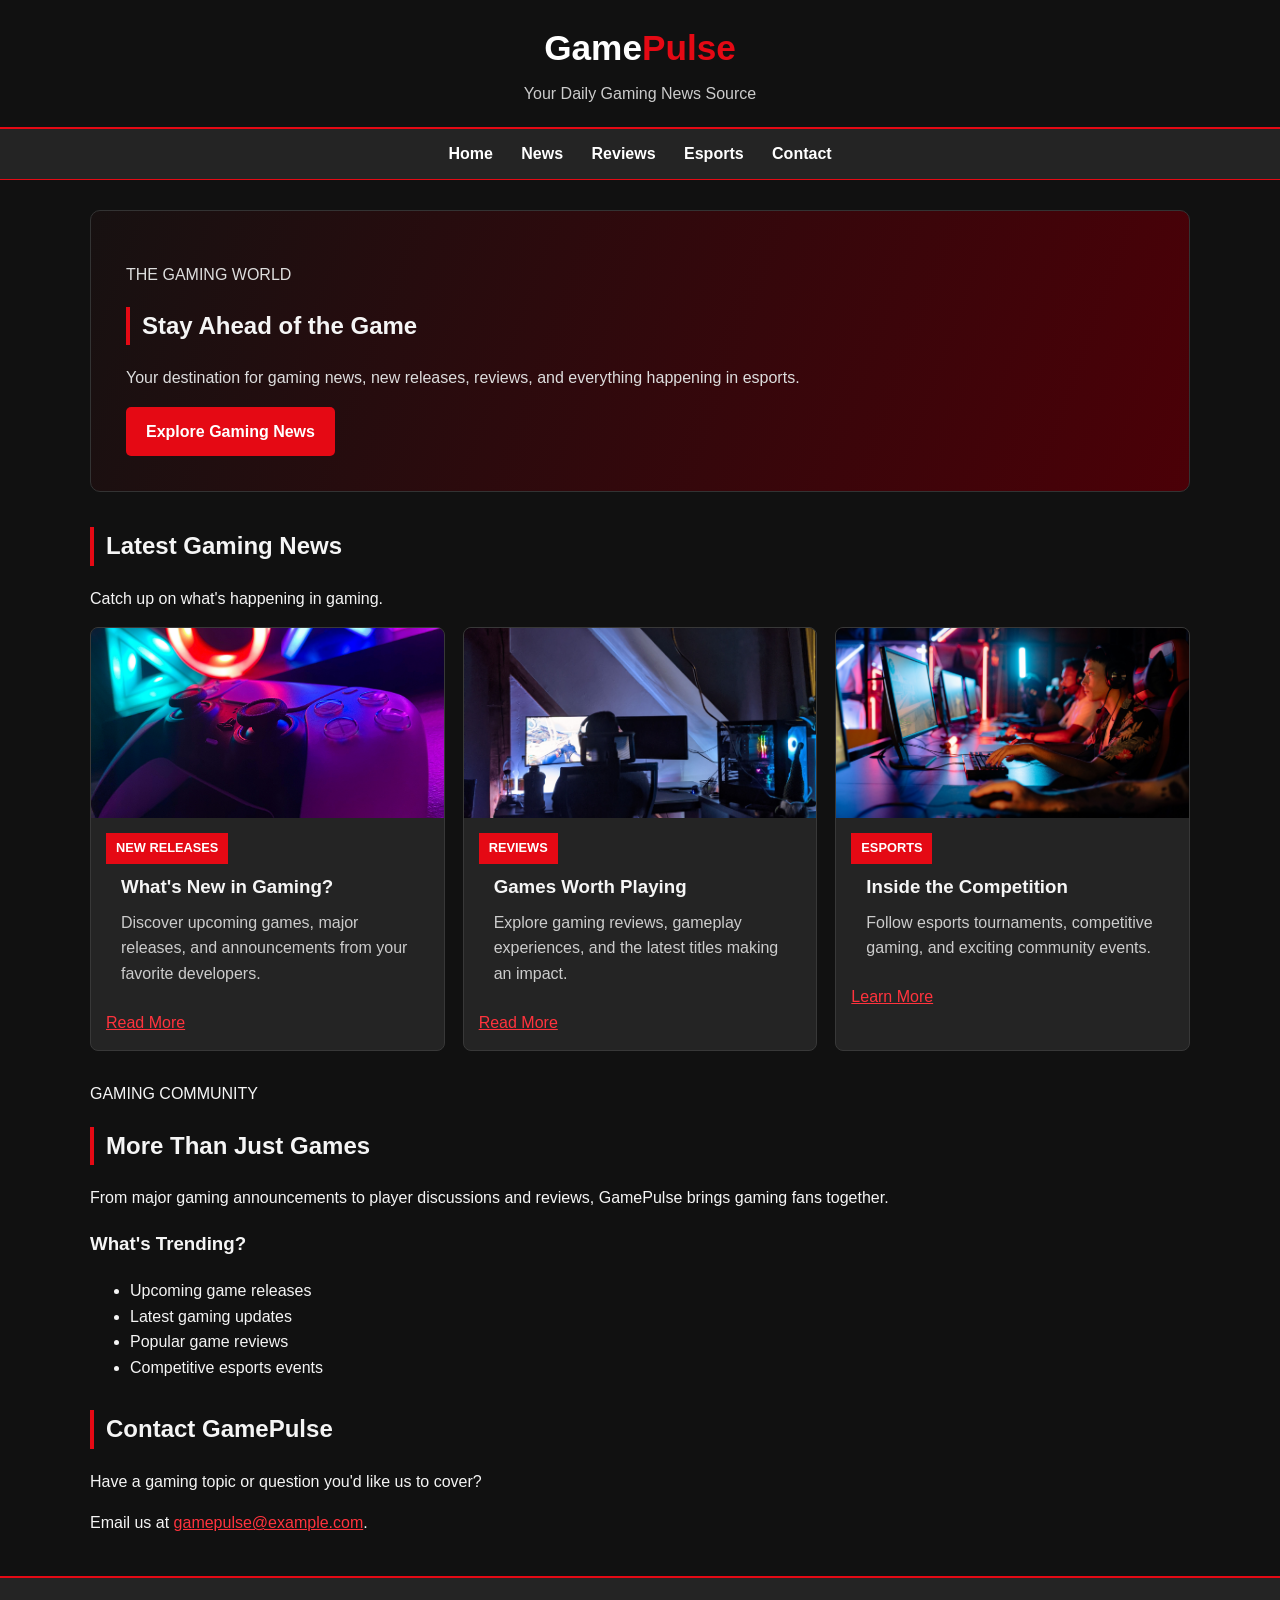
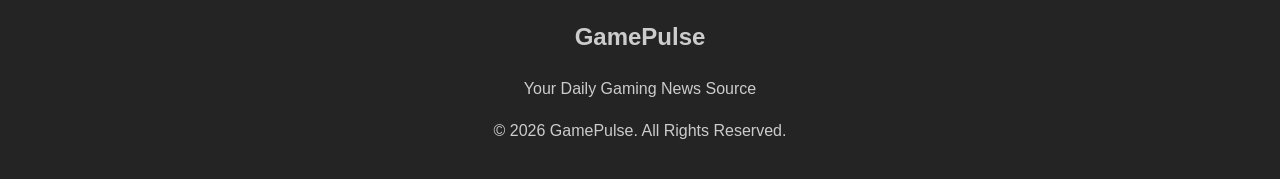
<file: index.html>
<!DOCTYPE html>
<html lang="en">
<head>
    <meta charset="UTF-8">
    <meta name="viewport" content="width=device-width, initial-scale=1.0">
    <meta name="description" content="GamePulse brings you the latest gaming news, game releases, reviews, and esports updates.">
    <meta name="keywords" content="gaming, gaming news, video games, game reviews, esports">
    <meta name="author" content="GamePulse">
    <title>GamePulse | Gaming News</title>
    <link rel="stylesheet" href="style.css">
</head>

<body>

    <header>
        <h1>Game<span>Pulse</span></h1>
        <p>Your Daily Gaming News Source</p>
    </header>

    <nav>
        <a href="index.html">Home</a>
        <a href="news.html">News</a>
        <a href="reviews.html">Reviews</a>
        <a href="index.html#esports">Esports</a>
        <a href="index.html#contact">Contact</a>
    </nav>

    <main>

        <section class="hero">
            <p>THE GAMING WORLD</p>
            <h2>Stay Ahead of the Game</h2>
            <p>Your destination for gaming news, new releases, reviews, and everything happening in esports.</p>
            <a href="news.html" class="button">Explore Gaming News</a>
        </section>

        <section class="content-section">
            <h2>Latest Gaming News</h2>
            <p>Catch up on what's happening in gaming.</p>

            <div class="card-container">

                <article class="card">
                    <div class="card-image image-one"></div>
                    <div class="card-content">
                        <span class="category">NEW RELEASES</span>
                        <h3>What's New in Gaming?</h3>
                        <p>Discover upcoming games, major releases, and announcements from your favorite developers.</p>
                        <a href="news.html">Read More</a>
                    </div>
                </article>

                <article class="card">
                    <div class="card-image image-two"></div>
                    <div class="card-content">
                        <span class="category">REVIEWS</span>
                        <h3>Games Worth Playing</h3>
                        <p>Explore gaming reviews, gameplay experiences, and the latest titles making an impact.</p>
                        <a href="reviews.html">Read More</a>
                    </div>
                </article>

                <article class="card">
                    <div class="card-image image-three"></div>
                    <div class="card-content">
                        <span class="category">ESPORTS</span>
                        <h3>Inside the Competition</h3>
                        <p>Follow esports tournaments, competitive gaming, and exciting community events.</p>
                        <a href="#esports">Learn More</a>
                    </div>
                </article>

            </div>
        </section>

        <section class="content-section" id="esports">
            <p>GAMING COMMUNITY</p>
            <h2>More Than Just Games</h2>
            <p>From major gaming announcements to player discussions and reviews, GamePulse brings gaming fans together.</p>

            <h3>What's Trending?</h3>
            <ul>
                <li>Upcoming game releases</li>
                <li>Latest gaming updates</li>
                <li>Popular game reviews</li>
                <li>Competitive esports events</li>
            </ul>
        </section>

        <section class="content-section" id="contact">
            <h2>Contact GamePulse</h2>
            <p>Have a gaming topic or question you'd like us to cover?</p>
            <p>Email us at <a href="mailto:gamepulse@example.com">gamepulse@example.com</a>.</p>
        </section>

    </main>

    <footer>
        <h2>GamePulse</h2>
        <p>Your Daily Gaming News Source</p>
        <p>&copy; 2026 GamePulse. All Rights Reserved.</p>
    </footer>

</body>
</html>
</file>
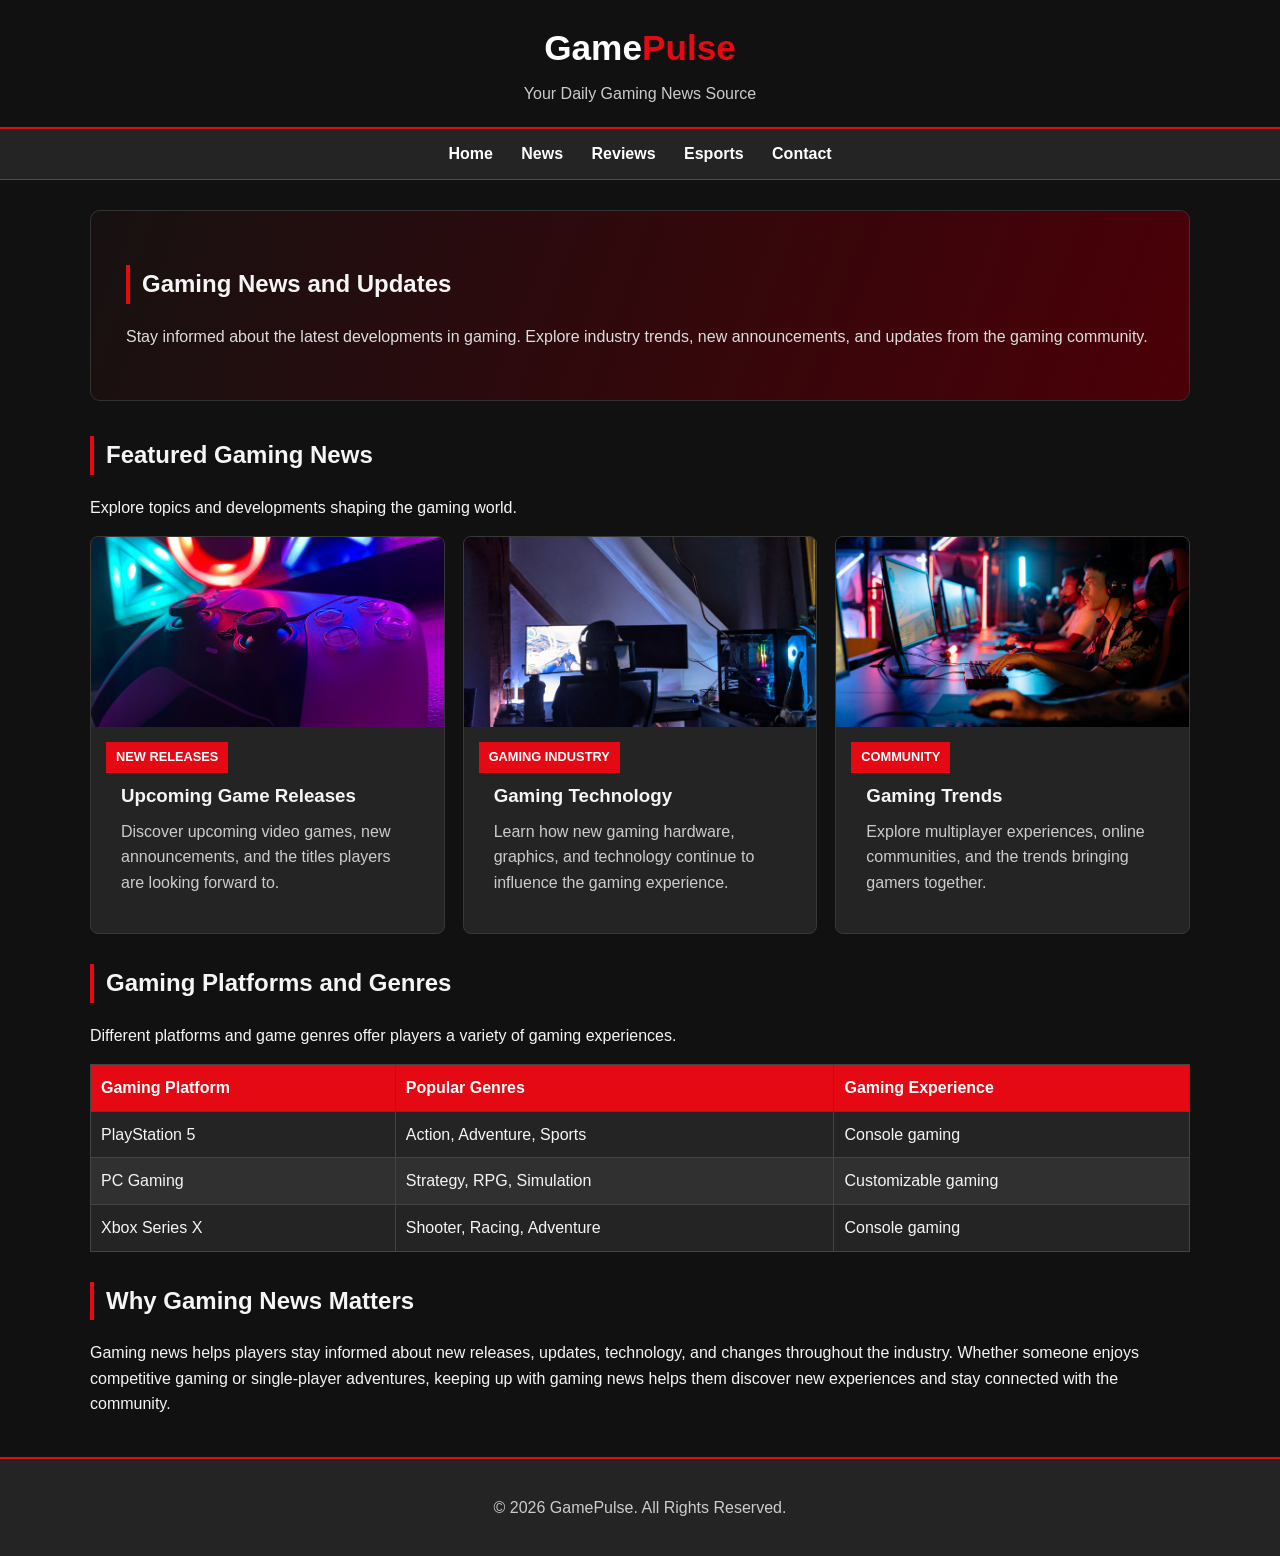
<file: news.html>
<!DOCTYPE html>
<html lang="en">
<head>
    <meta charset="UTF-8">
    <meta name="viewport" content="width=device-width, initial-scale=1.0">
    <meta name="description" content="Explore gaming news, industry trends, and upcoming video game releases at GamePulse.">
    <meta name="keywords" content="gaming news, video games, game releases, gaming industry">
    <meta name="author" content="GamePulse">
    <title>Gaming News | GamePulse</title>
    <link rel="stylesheet" href="style.css">
</head>

<body>

<header>
    <h1>Game<span>Pulse</span></h1>
    <p>Your Daily Gaming News Source</p>
</header>

<nav>
    <a href="index.html">Home</a>
    <a href="news.html">News</a>
    <a href="reviews.html">Reviews</a>
    <a href="index.html#esports">Esports</a>
    <a href="index.html#contact">Contact</a>
</nav>

<main>

    <section class="hero">
        <h2>Gaming News and Updates</h2>
        <p>
            Stay informed about the latest developments in gaming.
            Explore industry trends, new announcements, and updates
            from the gaming community.
        </p>
    </section>

    <section>
        <h2>Featured Gaming News</h2>
        <p>Explore topics and developments shaping the gaming world.</p>

        <div class="news-grid">

            <article class="news-card">
                <div class="card-image image-one"></div>
                <div class="card-content">
                    <span class="card-label">NEW RELEASES</span>
                    <h3>Upcoming Game Releases</h3>
                    <p>
                        Discover upcoming video games, new announcements,
                        and the titles players are looking forward to.
                    </p>
                </div>
            </article>

            <article class="news-card">
                <div class="card-image image-two"></div>
                <div class="card-content">
                    <span class="card-label">GAMING INDUSTRY</span>
                    <h3>Gaming Technology</h3>
                    <p>
                        Learn how new gaming hardware, graphics,
                        and technology continue to influence
                        the gaming experience.
                    </p>
                </div>
            </article>

            <article class="news-card">
                <div class="card-image image-three"></div>
                <div class="card-content">
                    <span class="card-label">COMMUNITY</span>
                    <h3>Gaming Trends</h3>
                    <p>
                        Explore multiplayer experiences, online
                        communities, and the trends bringing
                        gamers together.
                    </p>
                </div>
            </article>

        </div>
    </section>

    <section>
        <h2>Gaming Platforms and Genres</h2>
        <p>
            Different platforms and game genres offer players
            a variety of gaming experiences.
        </p>

        <table class="release-table">
            <thead>
                <tr>
                    <th>Gaming Platform</th>
                    <th>Popular Genres</th>
                    <th>Gaming Experience</th>
                </tr>
            </thead>

            <tbody>
                <tr>
                    <td>PlayStation 5</td>
                    <td>Action, Adventure, Sports</td>
                    <td>Console gaming</td>
                </tr>

                <tr>
                    <td>PC Gaming</td>
                    <td>Strategy, RPG, Simulation</td>
                    <td>Customizable gaming</td>
                </tr>

                <tr>
                    <td>Xbox Series X</td>
                    <td>Shooter, Racing, Adventure</td>
                    <td>Console gaming</td>
                </tr>
            </tbody>
        </table>
    </section>

    <section>
        <h2>Why Gaming News Matters</h2>
        <p>
            Gaming news helps players stay informed about new releases,
            updates, technology, and changes throughout the industry.
            Whether someone enjoys competitive gaming or single-player
            adventures, keeping up with gaming news helps them discover
            new experiences and stay connected with the community.
        </p>
    </section>

</main>

<footer>
    <p>&copy; 2026 GamePulse. All Rights Reserved.</p>
</footer>

</body>
</html>
</file>
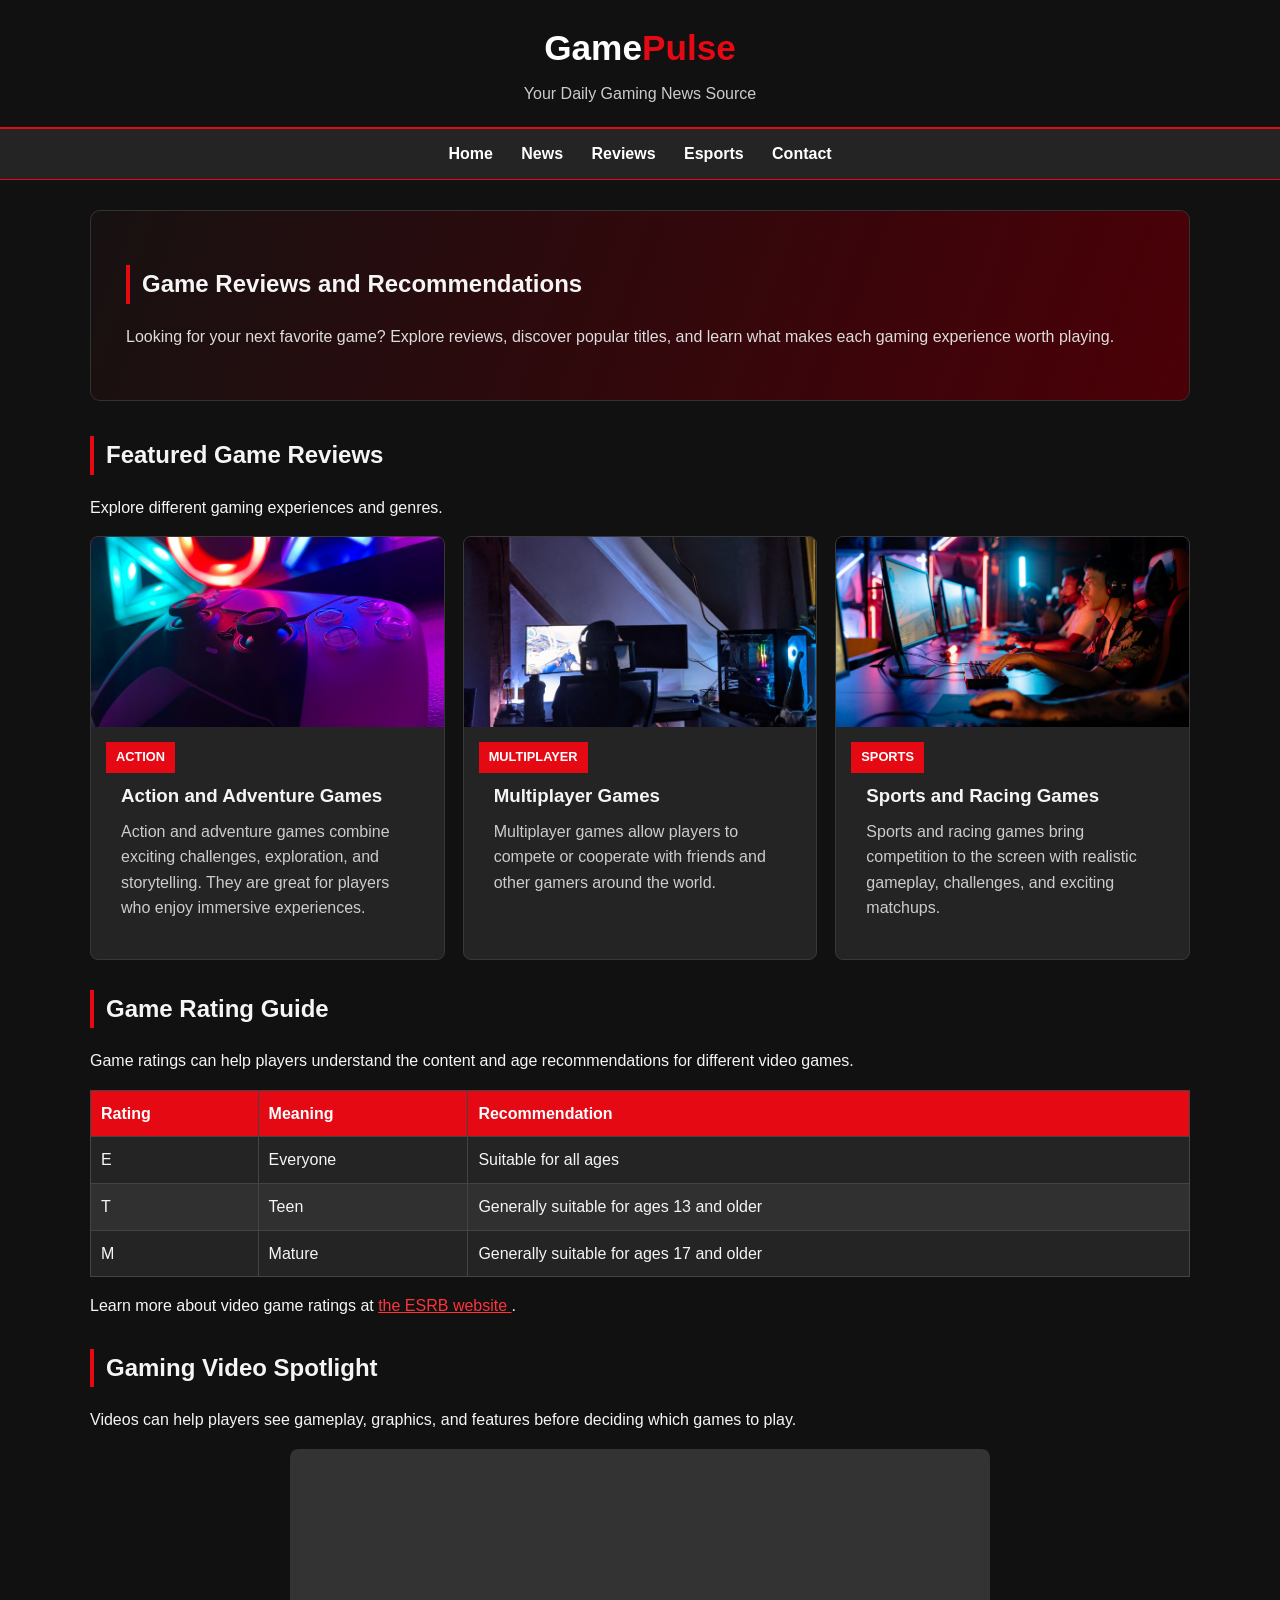
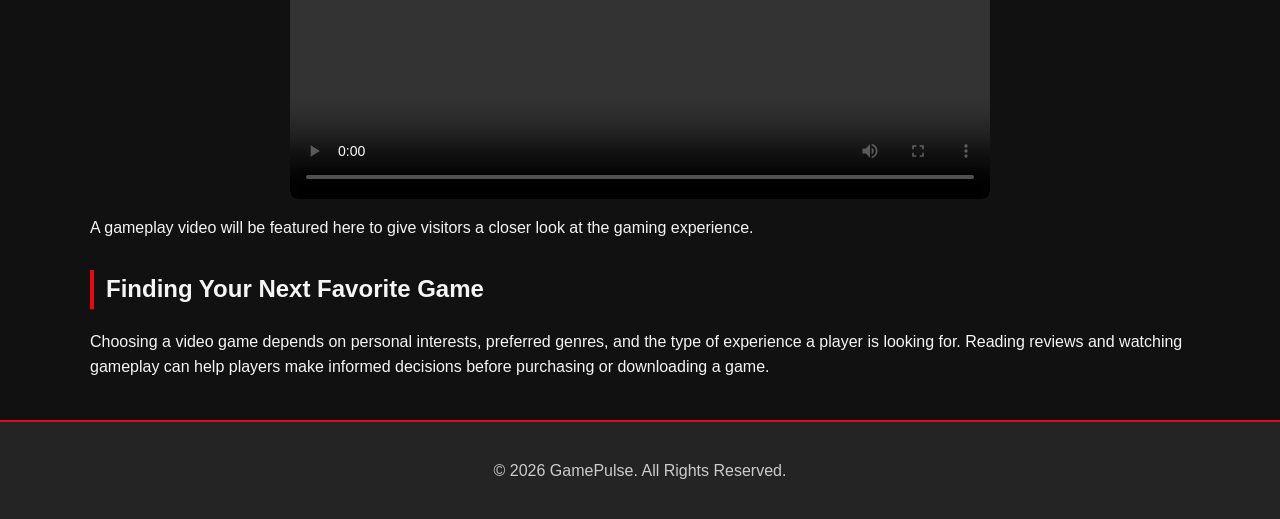
<file: reviews.html>
<!DOCTYPE html>
<html lang="en">
<head>
    <meta charset="UTF-8">
    <meta name="viewport" content="width=device-width, initial-scale=1.0">
    <meta name="description" content="Explore video game reviews, ratings, and recommendations at GamePulse.">
    <meta name="keywords" content="video game reviews, gaming ratings, game recommendations">
    <meta name="author" content="GamePulse">
    <title>Game Reviews | GamePulse</title>
    <link rel="stylesheet" href="style.css">
</head>

<body>

<header>
    <h1>Game<span>Pulse</span></h1>
    <p>Your Daily Gaming News Source</p>
</header>

<nav>
    <a href="index.html">Home</a>
    <a href="news.html">News</a>
    <a href="reviews.html">Reviews</a>
    <a href="index.html#esports">Esports</a>
    <a href="index.html#contact">Contact</a>
</nav>

<main>

    <section class="hero">
        <h2>Game Reviews and Recommendations</h2>
        <p>
            Looking for your next favorite game? Explore reviews,
            discover popular titles, and learn what makes each
            gaming experience worth playing.
        </p>
    </section>

    <section>
        <h2>Featured Game Reviews</h2>
        <p>Explore different gaming experiences and genres.</p>

        <div class="news-grid">

            <article class="news-card">
                <div class="card-image image-one"></div>
                <div class="card-content">
                    <span class="card-label">ACTION</span>
                    <h3>Action and Adventure Games</h3>
                    <p>
                        Action and adventure games combine exciting
                        challenges, exploration, and storytelling.
                        They are great for players who enjoy
                        immersive experiences.
                    </p>
                </div>
            </article>

            <article class="news-card">
                <div class="card-image image-two"></div>
                <div class="card-content">
                    <span class="card-label">MULTIPLAYER</span>
                    <h3>Multiplayer Games</h3>
                    <p>
                        Multiplayer games allow players to compete
                        or cooperate with friends and other gamers
                        around the world.
                    </p>
                </div>
            </article>

            <article class="news-card">
                <div class="card-image image-three"></div>
                <div class="card-content">
                    <span class="card-label">SPORTS</span>
                    <h3>Sports and Racing Games</h3>
                    <p>
                        Sports and racing games bring competition
                        to the screen with realistic gameplay,
                        challenges, and exciting matchups.
                    </p>
                </div>
            </article>

        </div>
    </section>

    <section>
        <h2>Game Rating Guide</h2>
        <p>
            Game ratings can help players understand the content
            and age recommendations for different video games.
        </p>

        <table class="release-table">
            <thead>
                <tr>
                    <th>Rating</th>
                    <th>Meaning</th>
                    <th>Recommendation</th>
                </tr>
            </thead>

            <tbody>
                <tr>
                    <td>E</td>
                    <td>Everyone</td>
                    <td>Suitable for all ages</td>
                </tr>

                <tr>
                    <td>T</td>
                    <td>Teen</td>
                    <td>Generally suitable for ages 13 and older</td>
                </tr>

                <tr>
                    <td>M</td>
                    <td>Mature</td>
                    <td>Generally suitable for ages 17 and older</td>
                </tr>
            </tbody>
        </table>

        <p>
            Learn more about video game ratings at
            <a href="https://www.esrb.org/" target="_blank" rel="noopener">
                the ESRB website
            </a>.
        </p>
    </section>

    <section>
        <h2>Gaming Video Spotlight</h2>
        <p>
            Videos can help players see gameplay, graphics,
            and features before deciding which games to play.
        </p>

        <div class="video-container">
            <video controls width="100%">
                <source src="gaming-video.mp4" type="video/mp4">
                Your browser does not support the video element.
            </video>
        </div>

        <p>
            A gameplay video will be featured here to give visitors
            a closer look at the gaming experience.
        </p>
    </section>

    <section>
        <h2>Finding Your Next Favorite Game</h2>
        <p>
            Choosing a video game depends on personal interests,
            preferred genres, and the type of experience a player
            is looking for. Reading reviews and watching gameplay
            can help players make informed decisions before
            purchasing or downloading a game.
        </p>
    </section>

</main>

<footer>
    <p>&copy; 2026 GamePulse. All Rights Reserved.</p>
</footer>

</body>
</html>
</file>
<file: style.css>
/* =========================
   GAMEPULSE - MAIN STYLESHEET
   ========================= */

/* General page settings */
* {
    box-sizing: border-box;
}

body {
    margin: 0;
    padding: 0;
    background-color: #111111;
    color: #f5f5f5;
    font-family: Arial, Helvetica, sans-serif;
    line-height: 1.6;
}

img,
video {
    max-width: 100%;
}

/* Header */
header {
    background-color: #111111;
    color: white;
    text-align: center;
    padding: 20px;
    border-bottom: 2px solid #e50914;
}

header h1 {
    margin: 0;
    font-size: 2.2em;
}

header h1 span {
    color: #e50914;
}

header p {
    margin: 5px 0 0;
    color: #cccccc;
}

/* Navigation */
nav {
    background-color: #242424;
    text-align: center;
    padding: 12px;
    border-bottom: 1px solid #e50914;
}

nav a {
    color: white;
    text-decoration: none;
    font-weight: bold;
    margin: 0 12px;
    transition: color 0.3s ease;
}

nav a:hover {
    color: #e50914;
}

/* Main content */
main {
    width: 90%;
    max-width: 1100px;
    margin: 30px auto;
}

/* Hero sections */
.hero,
.page-hero {
    background: linear-gradient(110deg, #171111, #4b0007);
    border: 1px solid #333333;
    border-radius: 10px;
    padding: 35px;
    margin-bottom: 35px;
}

.hero h2,
.page-hero h2 {
    border-left: 4px solid #e50914;
    padding-left: 12px;
}

.hero p,
.page-hero p {
    color: #dddddd;
}

/* Buttons */
button,
.button,
.hero a {
    display: inline-block;
    background-color: #e50914;
    color: white;
    padding: 12px 20px;
    border: none;
    border-radius: 5px;
    text-decoration: none;
    font-weight: bold;
    cursor: pointer;
}

button:hover,
.button:hover,
.hero a:hover {
    background-color: #b80710;
}

/* Section headings */
section {
    margin-bottom: 30px;
}

section h2 {
    border-left: 4px solid #e50914;
    padding-left: 12px;
}

/* Homepage card layout */
.card-container {
    display: grid;
    grid-template-columns: repeat(3, minmax(0, 1fr));
    gap: 18px;
}

/* News and review card layouts */
.news-grid,
.card-grid,
.reviews-grid {
    display: grid;
    grid-template-columns: repeat(3, minmax(0, 1fr));
    gap: 18px;
}

/* Card appearance */
.news-card,
.card,
.review-card {
    background-color: #242424;
    border: 1px solid #383838;
    border-radius: 8px;
    overflow: hidden;
    transition: transform 0.3s ease;
}

.news-card:hover,
.card:hover,
.review-card:hover {
    transform: translateY(-5px);
}

/* Card images */
.card-image {
    height: 190px;
    background-size: cover;
    background-position: center;
    background-repeat: no-repeat;
}

/* Homepage and review card images */
.image-one {
    background-image: url("gaming-setup.jpg");
}

.image-two {
    background-image: url("reviews.jpg");
}

.image-three {
    background-image: url("esports.jpg");
}

/* Card content */
.card-content {
    padding: 15px;
}

.card-content h3 {
    margin: 8px 0;
    padding: 0;
}

.card-content p {
    padding: 0;
    margin: 8px 0;
    color: #cccccc;
}

.card-content a {
    color: #ff333d;
}

.card-content a:hover {
    color: white;
}

/* Category labels */
.category,
.card-label {
    display: inline-block;
    background-color: #e50914;
    color: white;
    padding: 5px 10px;
    font-size: 0.8em;
    font-weight: bold;
}

/* Other card text */
.news-card h3,
.card h3,
.review-card h3 {
    padding: 0 15px;
}

.news-card p,
.card p,
.review-card p {
    padding: 0 15px 15px;
    color: #cccccc;
}

/* Tables */
table {
    width: 100%;
    border-collapse: collapse;
    margin: 15px 0;
    background-color: #242424;
}

th {
    background-color: #e50914;
    color: white;
    text-align: left;
}

th,
td {
    padding: 10px;
    border: 1px solid #444444;
}

tr:nth-child(even) {
    background-color: #303030;
}

/* Video section */
video {
    display: block;
    width: 100%;
    max-width: 700px;
    height: auto;
    margin: 15px auto;
    border-radius: 8px;
    background-color: #000000;
}

/* Images inside content */
.content-image {
    display: block;
    width: 100%;
    max-width: 700px;
    height: auto;
    margin: 20px auto;
    border-radius: 8px;
}

/* Links */
main a {
    color: #ff333d;
}

main a:hover {
    color: white;
}

/* Footer */
footer {
    background-color: #242424;
    color: #cccccc;
    text-align: center;
    padding: 20px;
    margin-top: 40px;
    border-top: 2px solid #e50914;
}

/* Responsive layout */
@media (max-width: 850px) {
    .card-container,
    .news-grid,
    .card-grid,
    .reviews-grid {
        grid-template-columns: repeat(2, minmax(0, 1fr));
    }
}

@media (max-width: 600px) {
    main {
        width: 94%;
    }

    .card-container,
    .news-grid,
    .card-grid,
    .reviews-grid {
        grid-template-columns: 1fr;
    }

    nav a {
        display: inline-block;
        margin: 5px 8px;
    }

    .hero,
    .page-hero {
        padding: 20px;
    }
}
</file>
